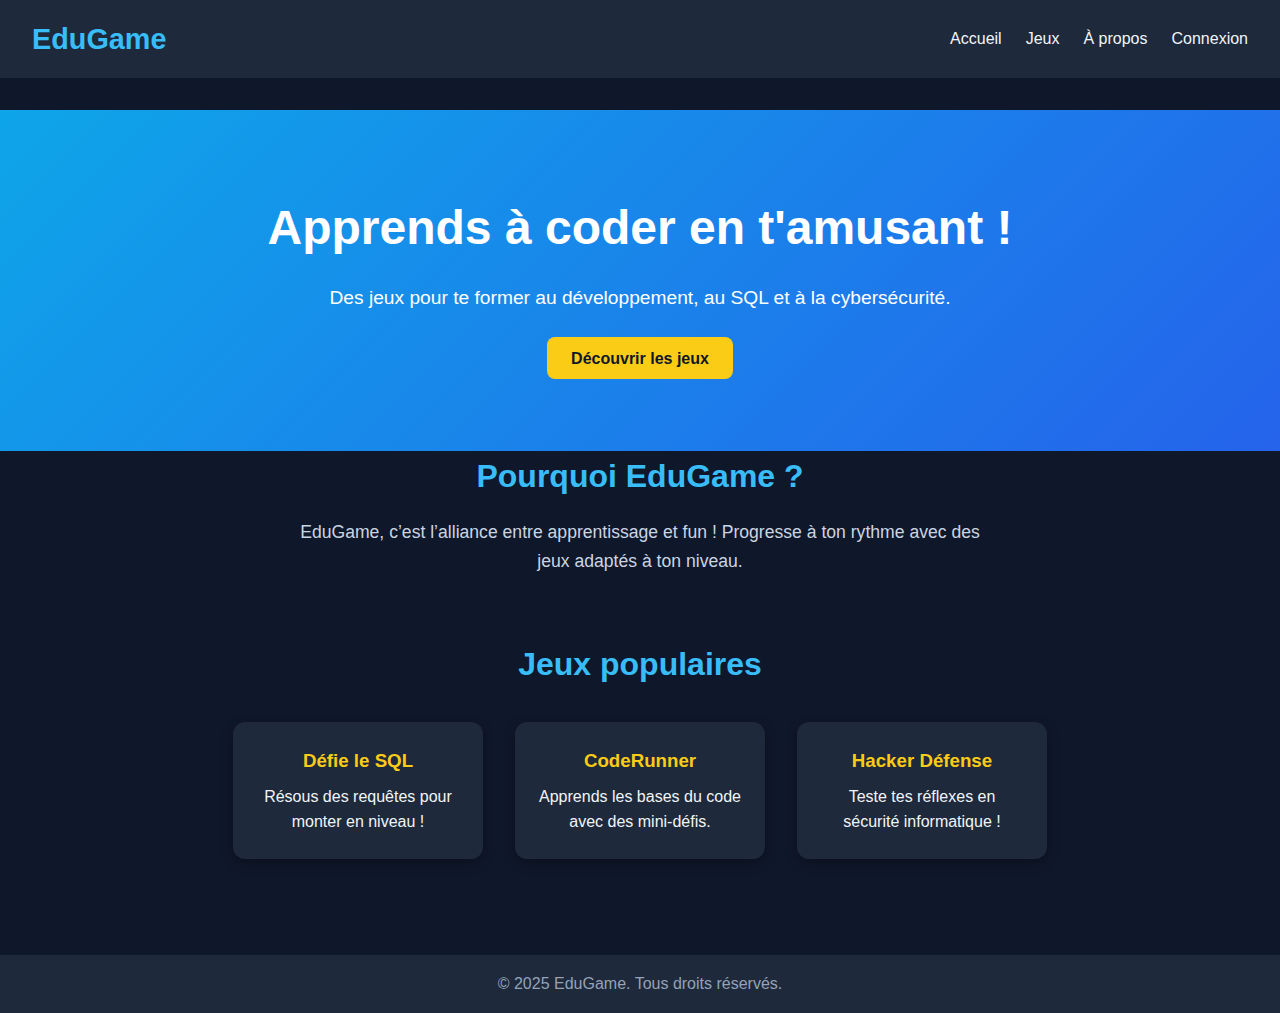
<file: index.html>
<!DOCTYPE html>
<html lang="fr">
<head>
  <meta charset="UTF-8">
  <meta name="viewport" content="width=device-width, initial-scale=1.0">
  <title>EduGame - Apprends en Jouant</title>
  <link rel="stylesheet" href="style.css">
</head>
<body>
  <header>
    <div class="logo">EduGame</div>
    <nav>
      <ul>
        <li><a href="#">Accueil</a></li>
        <li><a href="#">Jeux</a></li>
        <li><a href="#">À propos</a></li>
        <li><a href="#">Connexion</a></li>
      </ul>
    </nav>
  </header>

  <main>
    <section class="hero">
      <div class="hero-content">
        <h1>Apprends à coder en t'amusant !</h1>
        <p>Des jeux pour te former au développement, au SQL et à la cybersécurité.</p>
        <a href="#" class="btn">Découvrir les jeux</a>
      </div>
    </section>

    <section class="intro">
      <h2>Pourquoi EduGame ?</h2>
      <p>EduGame, c’est l’alliance entre apprentissage et fun ! Progresse à ton rythme avec des jeux adaptés à ton niveau.</p>
    </section>

    <section class="games">
      <h2>Jeux populaires</h2>
      <div class="game-list">
        <div class="game-card">
          <h3>Défie le SQL</h3>
          <p>Résous des requêtes pour monter en niveau !</p>
        </div>
        <div class="game-card">
          <h3>CodeRunner</h3>
          <p>Apprends les bases du code avec des mini-défis.</p>
        </div>
        <div class="game-card">
          <h3>Hacker Défense</h3>
          <p>Teste tes réflexes en sécurité informatique !</p>
        </div>
      </div>
    </section>
  </main>

  <footer>
    <p>&copy; 2025 EduGame. Tous droits réservés.</p>
  </footer>
</body>
</html>
</file>
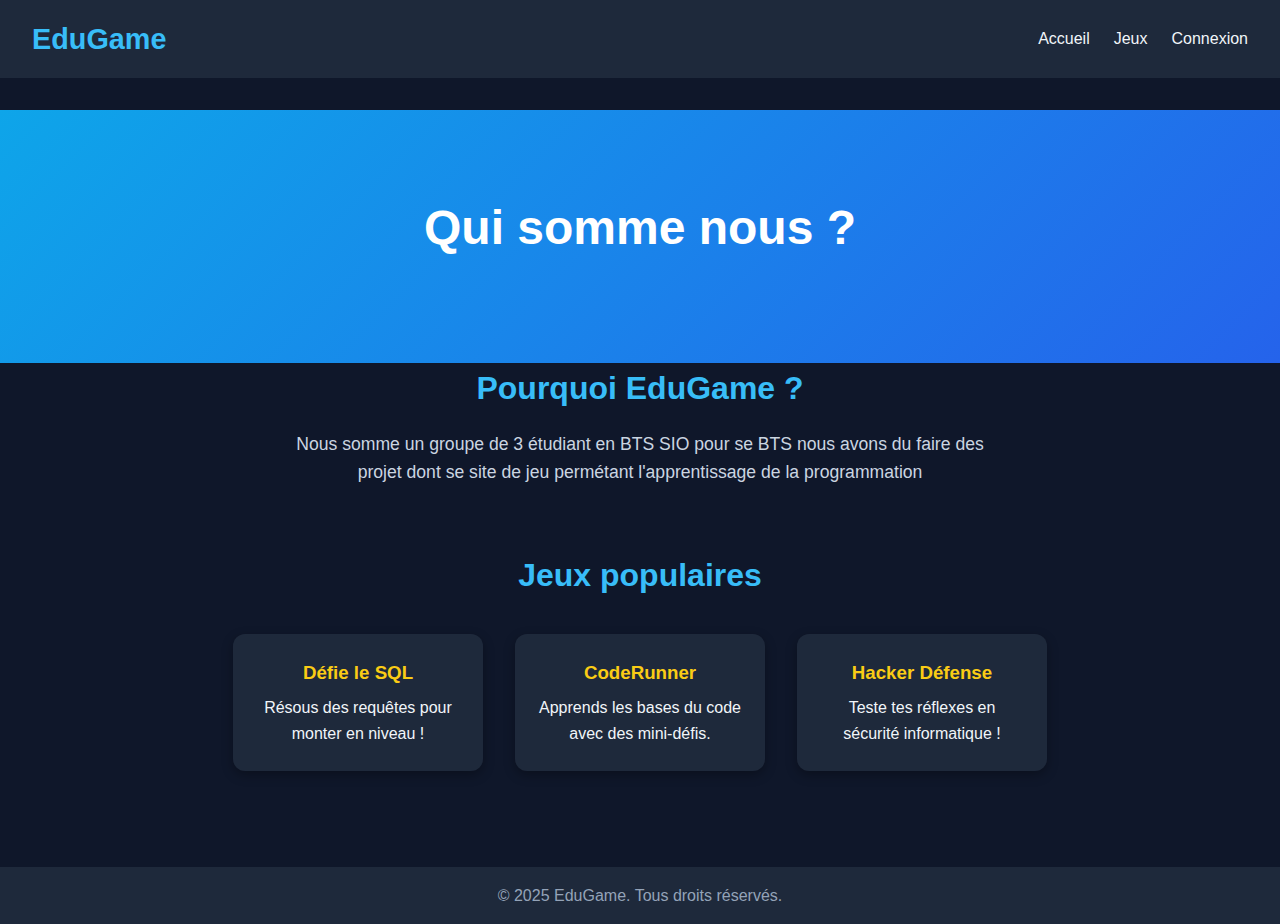
<file: apropos.html>
<!DOCTYPE html>
<html lang="fr">
<head>
  <meta charset="UTF-8">
  <meta name="viewport" content="width=device-width, initial-scale=1.0">
  <title>EduGame - À propos </title>
  <link rel="stylesheet" href="style.css">
</head>
<body>
  <header>
    <div class="logo">EduGame</div>
    <nav>
      <ul>
        <li><a href="#">Accueil</a></li>
        <li><a href="#">Jeux</a></li>
        <li><a href="#">Connexion</a></li>
      </ul>
    </nav>
  </header>

  <main>
    <section class="hero">
      <div class="hero-content">
        <h1>Qui somme nous ?</h1>
      </div>
    </section>

    <section class="intro">
      <h2>Pourquoi EduGame ?</h2>
      <p>Nous somme un groupe de 3 étudiant en BTS SIO pour se BTS nous avons du faire des projet dont se site de jeu permétant l'apprentissage de la programmation</p>
    </section>

    <section class="games">
      <h2>Jeux populaires</h2>
      <div class="game-list">
        <div class="game-card">
          <h3>Défie le SQL</h3>
          <p>Résous des requêtes pour monter en niveau !</p>
        </div>
        <div class="game-card">
          <h3>CodeRunner</h3>
          <p>Apprends les bases du code avec des mini-défis.</p>
        </div>
        <div class="game-card">
          <h3>Hacker Défense</h3>
          <p>Teste tes réflexes en sécurité informatique !</p>
        </div>
      </div>
    </section>
  </main>

  <footer>
    <p>&copy; 2025 EduGame. Tous droits réservés.</p>
  </footer>
</body>
</html>
</file>
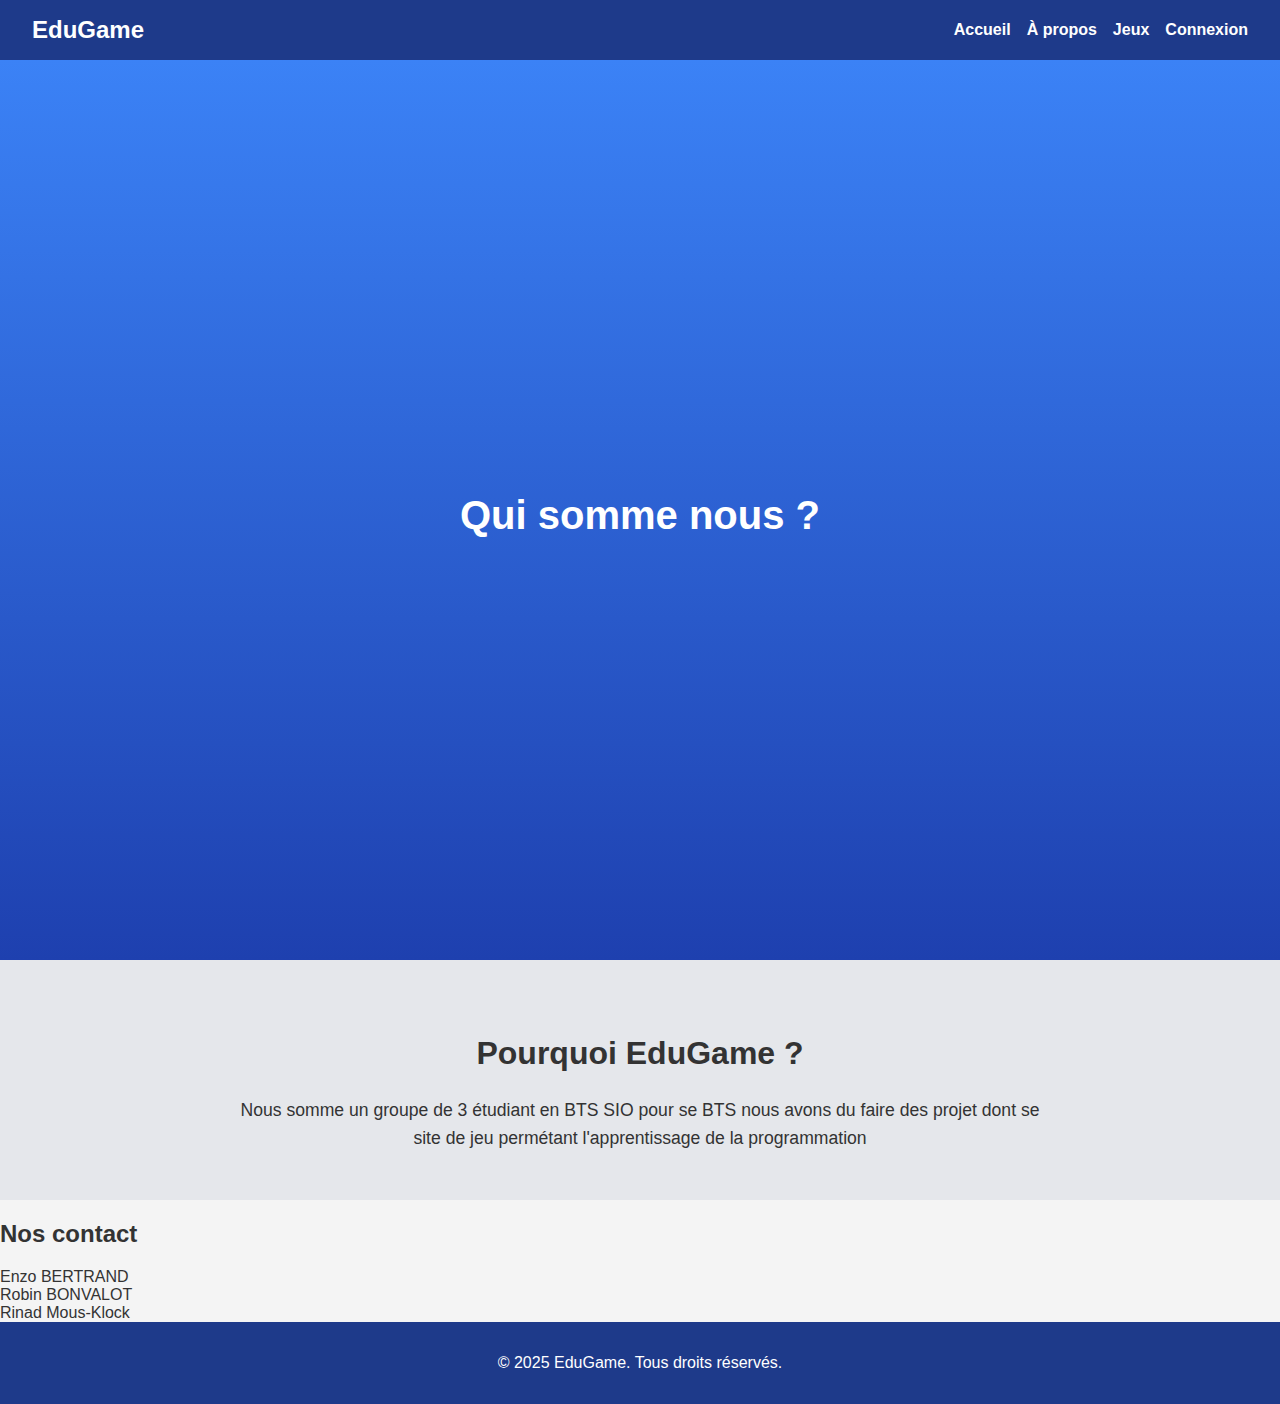
<file: code/apropos.html>
<!DOCTYPE html>
<html lang="fr">
<head>
  <meta charset="UTF-8">
  <meta name="viewport" content="width=device-width, initial-scale=1.0">
  <title>EduGame - À propos </title>
  <link rel="stylesheet" href="apropos.css">
</head>
<body>
  <header>
    <div class="logo">EduGame</div>
    <nav>
      <ul>
        <li><a href="index.html">Accueil</a></li>
        <li><a href="apropos.html">À propos</a></li>
        <li><a href="jeux.html">Jeux</a></li>
        <li><a href="#">Connexion</a></li>
      </ul>
    </nav>
  </header>

  <main>
    <section class="hero">
      <div class="hero-content">
        <h1>Qui somme nous ?</h1>
      </div>
    </section>

    <section class="intro">
      <h2>Pourquoi EduGame ?</h2>
      <p>Nous somme un groupe de 3 étudiant en BTS SIO pour se BTS nous avons du faire des projet dont se site de jeu permétant l'apprentissage de la programmation</p>
    </section>

    <section class="contact">
      <h2>Nos contact</h2> 
    </section>
    <div class="container">
      <div class="personne">
        <div class="nom">Enzo BERTRAND</div>
        <div class="description"></div>
      </div>
      <div class="personne">
        <div class="nom">Robin BONVALOT</div>
        <div class="description"></div>
      </div>
      <div class="personne">
        <div class="nom">Rinad Mous-Klock</div>
        <div class="description"></div>
      </div>
    </div>
  
  </main>

  <footer>
    <p>&copy; 2025 EduGame. Tous droits réservés.</p>
  </footer>
</body>
</html>
</file>
<file: style.css>
* {
    margin: 0;
    padding: 0;
    box-sizing: border-box;
  }
  
  body {
    font-family: 'Segoe UI', Tahoma, Geneva, Verdana, sans-serif;
    background-color: #0f172a;
    color: #f1f5f9;
    line-height: 1.6;
  }
  
  header {
    background-color: #1e293b;
    display: flex;
    justify-content: space-between;
    align-items: center;
    padding: 1rem 2rem;
  }
  
  .logo {
    font-size: 1.8rem;
    font-weight: bold;
    color: #38bdf8;
  }
  
  nav ul {
    display: flex;
    gap: 1.5rem;
    list-style: none;
  }
  
  nav a {
    color: #f1f5f9;
    text-decoration: none;
    font-weight: 500;
    transition: color 0.3s;
  }
  
  nav a:hover {
    color: #38bdf8;
  }
  
  .hero {
    background: linear-gradient(135deg, #0ea5e9, #2563eb);
    padding: 5rem 2rem;
    text-align: center;
    color: #fff;
    width: 100vw;
    margin-left: calc(-50vw + 50%);
  }
  
  
  .hero h1 {
    font-size: 3rem;
    margin-bottom: 1rem;
  }
  
  .hero p {
    font-size: 1.2rem;
    margin-bottom: 2rem;
  }
  
  .btn {
    background-color: #facc15;
    color: #0f172a;
    padding: 0.8rem 1.5rem;
    border-radius: 8px;
    text-decoration: none;
    font-weight: bold;
    transition: background 0.3s;
  }
  
  .btn:hover {
    background-color: #eab308;
  }
  
  main {
    padding: 2rem;
  }
  
  .intro, .games {
    text-align: center;
    margin-bottom: 4rem;
  }
  
  .intro h2, .games h2 {
    font-size: 2rem;
    color: #38bdf8;
    margin-bottom: 1rem;
  }
  
  .intro p {
    max-width: 700px;
    margin: 0 auto;
    font-size: 1.1rem;
    color: #cbd5e1;
  }
  
  .game-list {
    display: flex;
    flex-wrap: wrap;
    justify-content: center;
    gap: 2rem;
    margin-top: 2rem;
  }
  
  .game-card {
    background-color: #1e293b;
    padding: 1.5rem;
    border-radius: 12px;
    width: 250px;
    box-shadow: 0 4px 12px rgba(0, 0, 0, 0.3);
    transition: transform 0.3s;
  }
  
  .game-card:hover {
    transform: translateY(-5px);
  }
  
  .game-card h3 {
    color: #facc15;
    margin-bottom: 0.5rem;
  }
  
  footer {
    background-color: #1e293b;
    text-align: center;
    padding: 1rem;
    color: #94a3b8;
  }
</file>
<file: code/apropos.css>
body {
  margin: 0;
  font-family: 'Segoe UI', sans-serif;
  background-color: #f4f4f4;
  color: #333;
  min-height: 100vh;
  scroll-behavior: smooth;
  display: flex;
  flex-direction: column;
}

main {
  flex: 1;
}

header {
  background-color: #1e3a8a;
  color: white;
  display: flex;
  justify-content: space-between;
  align-items: center;
  padding: 1rem 2rem;
  position: sticky;
  top: 0;
  z-index: 10;
}

.logo {
  font-size: 1.5rem;
  font-weight: bold;
}

nav ul {
  list-style: none;
  display: flex;
  gap: 1rem;
  margin: 0;
  padding: 0;
}

nav a {
  color: white;
  text-decoration: none;
  font-weight: bold;
}

.hero {
  background: linear-gradient(to bottom, #3b82f6 0%, #1e40af 100%);
  color: white;
  text-align: center;
  height: 100vh;
  padding: 0 2rem;
  display: flex;
  flex-direction: column;
  justify-content: center;
  align-items: center;
  animation: fadeIn 1s ease-in-out;
  position: relative;
  overflow: hidden;
}

.hero h1 {
  font-size: 2.5rem;
  margin-bottom: 1rem;
}

.hero p {
  font-size: 1.2rem;
  max-width: 700px;
  margin-bottom: 2rem;
}

.btn {
  background-color: white;
  color: #1e3a8a;
  border: none;
  padding: 0.8rem 1.5rem;
  font-size: 1rem;
  border-radius: 8px;
  cursor: pointer;
  transition: background-color 0.3s;
  text-decoration: none;
}

.btn:hover {
  background-color: #e0e0e0;
}

.features {
  display: flex;
  justify-content: space-around;
  flex-wrap: wrap;
  padding: 3rem 2rem;
  background-color: #ffffff;
}

.feature {
  text-align: center;
  max-width: 300px;
  margin: 1rem;
}

.feature img {
  width: 80px;
  margin-bottom: 1rem;
}

.intro {
  padding: 3rem 2rem;
  background-color: #e5e7eb;
  text-align: center;
}

.intro h2 {
  font-size: 2rem;
  margin-bottom: 1.5rem;
}

.intro p {
  max-width: 800px;
  margin: auto;
  line-height: 1.6;
  font-size: 1.1rem;
}

footer {
  background-color: #1e3a8a;
  color: white;
  text-align: center;
  padding: 1rem;
  margin-top: auto;
}

@keyframes fadeIn {
  from {
    opacity: 0;
    transform: translateY(20px);
  }
  to {
    opacity: 1;
    transform: translateY(0);
  }
}
</file>
